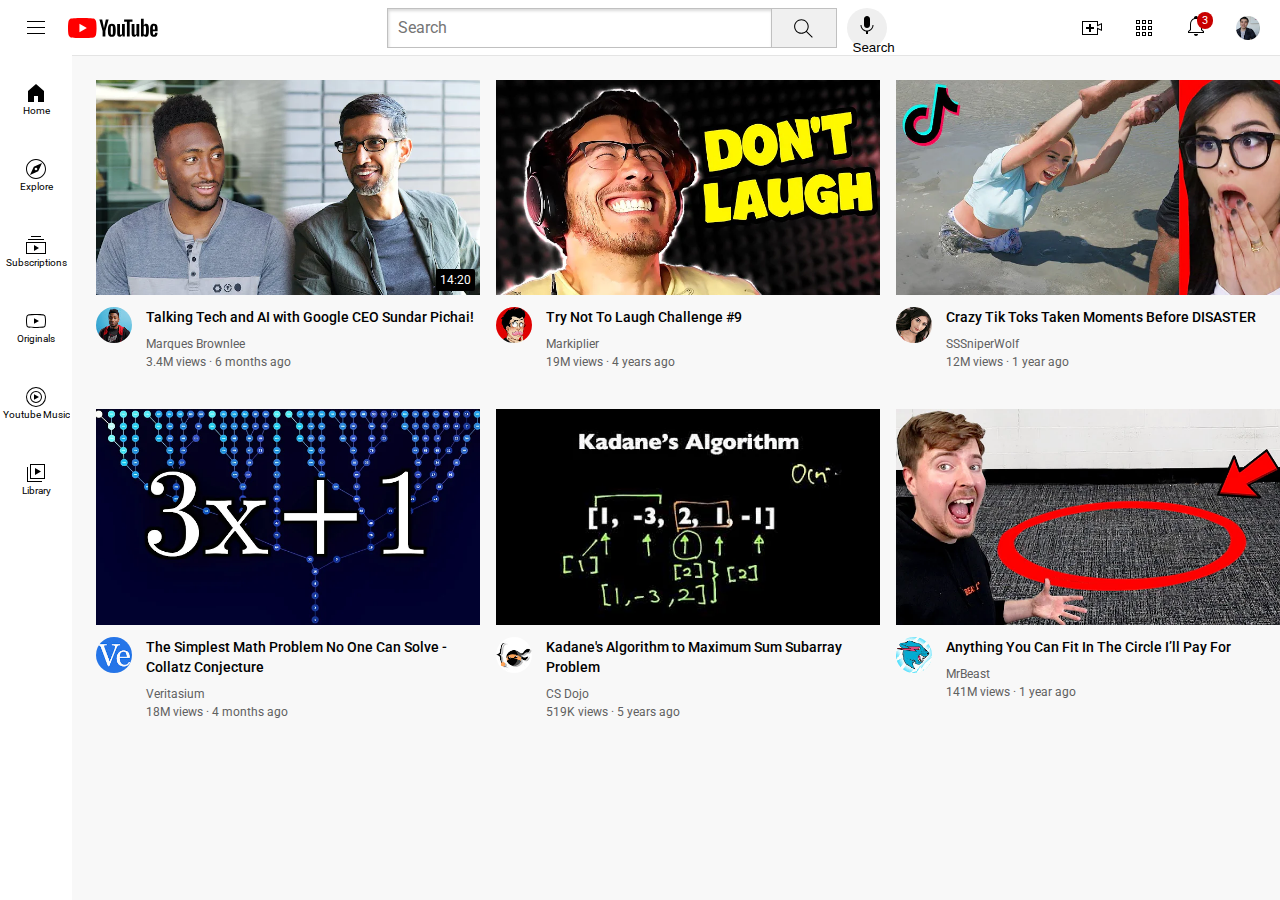
<file: index.html>
<!DOCTYPE html>
<html>
  <head>
    <title>YouTube.com Clone</title>
    <link rel="stylesheet" href="youtube-styles/header.css">
    <link rel="stylesheet" href="youtube-styles/general.css">
    <link rel="stylesheet" href="youtube-styles/video.css">
    <link rel="stylesheet" href="youtube-styles/sidebar.css">

    <link rel="preconnect" href="https://fonts.googleapis.com">
    <link rel="preconnect" href="https://fonts.gstatic.com" crossorigin>
    <link href="https://fonts.googleapis.com/css2?family=Roboto:wght@400;700&display=swap" rel="stylesheet">
  </head>
  <body>
    
    <div class = "header">
      <div class = "left-section-header">
        <img class = "hamburger-menu" src="icons/hamburger-menu.svg" alt="hamburger">
        <img class = "youtube-logo" src="icons/youtube-logo.svg" alt="hamburger">
      </div>
      <div class = "middle-section-header">
        <input class = "search-bar" type="textbox" placeholder="Search">
        <button class = "search-button">
          <img class = "search-icon"src="icons/search.svg" alt="search">
          <div class = "tooltip">Search</div>
        </button> 
        <button class = "voice-search-button">
          <img class = "voice-search-icon" src="icons/voice-search-icon.svg" alt="voice">
          <div class = "tooltip">Search</div>
        </button>
      </div>
      <div class = "right-section-header">
        <img class = "upload-icon" src="icons/upload.svg" alt="icon">
        <img class = "youtube-apps-icon" src="icons/youtube-apps.svg" alt="icon">
        <div class = 'notifications-display'>
          <img class = "notifications-icon" src="icons/notifications.svg" alt="icon">
          <div class = "notifications-count">3</div>
        </div>
        <img class = "my-channel-icon" src="channels/my-channel.jpeg" alt="icon">
      </div>
    </div>


    <div class="sidebar">
      <div class = "sidebar-link">
        <img src="sidebar-icons/home.svg" alt="home">
        <div>Home</div>
      </div>
      <div class = "sidebar-link">
        <img src="sidebar-icons/explore.svg" alt="home">
        <div>Explore</div>
      </div>
      <div class = "sidebar-link">
        <img src="sidebar-icons/subscriptions.svg" alt="home">
        <div>Subscriptions</div>
      </div>
      <div class = "sidebar-link">
        <img src="sidebar-icons/originals.svg" alt="home">
        <div>Originals</div>
      </div>
      <div class = "sidebar-link">
        <img src="sidebar-icons/youtube-music.svg" alt="home">
        <div>Youtube Music</div>
      </div>
      <div class = "sidebar-link">
        <img src="sidebar-icons/library.svg" alt="home">
        <div>Library</div>
      </div>
    </div>

    <div class = "video-grid">

      <div class = "video-preview">
        <div class = "thumbnail-row">
          <img class = "thumbnail" src="thumbnails/thumbnail-1.webp" alt="Two men">
          <div class = "video-length">14:20</div>
        </div>
  
        <div class="video-info-grid">
          <div class="channel-picture">
            <img class = "profile-picture" src="channels/channel-1.jpeg" alt="Channel picture">
          </div>
          <div class = "video-info">
            <p class = "video-title">Talking Tech and AI with Google CEO Sundar Pichai!</p>
            <p class = "video-author">Marques Brownlee</p>
            <p class = "video-stats">3.4M views &#183 6 months ago</p>
          </div>
          
          
        </div>
      </div>
  
      <div class = "video-preview">
        <div class = "thumbnail-row">
          <img class = "thumbnail" src="thumbnails/thumbnail-2.webp" alt="Mark">
        </div>
  
        <div class = "video-info-grid">
          <div class="channel-picture">
            <img class = "profile-picture" src="channels/channel-2.jpeg" alt="Channel picture">
          </div>
          <div class = "video-info">
            <p class = "video-title">Try Not To Laugh Challenge #9</p>
            <p class = "video-author">Markiplier</p>
            <p class = "video-stats">19M views &#183 4 years ago</p>
          </div>
        </div>
      </div>


      <div class = "video-preview">
        <div class = "thumbnail-row">
          <img class = "thumbnail" src="thumbnails/thumbnail-3.webp" alt="Pic">
        </div>
  
        <div class="video-info-grid">
          <div class="channel-picture">
            <img class = "profile-picture" src="channels/channel-3.jpeg" alt="Channel picture">
          </div>
          <div class = "video-info">
            <p class = "video-title">Crazy Tik Toks Taken Moments Before DISASTER</p>
            <p class = "video-author">SSSniperWolf</p>
            <p class = "video-stats">12M views &#183 1 year ago</p>
          </div>
          
          
        </div>
      </div>


      <div class = "video-preview">
        <div class = "thumbnail-row">
          <img class = "thumbnail" src="thumbnails/thumbnail-4.webp" alt="Mark">
        </div>
  
        <div class = "video-info-grid">
          <div class="channel-picture">
            <img class = "profile-picture" src="channels/channel-4.jpeg" alt="Channel picture">
          </div>
          <div class = "video-info">
            <p class = "video-title">The Simplest Math Problem No One Can Solve - Collatz Conjecture</p>
            <p class = "video-author">Veritasium</p>
            <p class = "video-stats">18M views &#183 4 months ago</p>
          </div>
        </div>
      </div>

      <div class = "video-preview">
        <div class = "thumbnail-row">
          <img class = "thumbnail" src="thumbnails/thumbnail-5.webp" alt="Pic">
        </div>
  
        <div class="video-info-grid">
          <div class="channel-picture">
            <img class = "profile-picture" src="channels/channel-5.jpeg" alt="Channel picture">
          </div>
          <div class = "video-info">
            <p class = "video-title">Kadane's Algorithm to Maximum Sum Subarray Problem</p>
            <p class = "video-author">CS Dojo</p>
            <p class = "video-stats">519K views &#183 5 years ago</p>
          </div>
          
          
        </div>
      </div>

      <div class = "video-preview">
        <div class = "thumbnail-row">
          <img class = "thumbnail" src="thumbnails/thumbnail-6.webp" alt="Pic">
        </div>
  
        <div class="video-info-grid">
          <div class="channel-picture">
            <img class = "profile-picture" src="channels/channel-6.jpeg" alt="Channel picture">
          </div>
          <div class = "video-info">
            <p class = "video-title">Anything You Can Fit In The Circle I’ll Pay For</p>
            <p class = "video-author">MrBeast</p>
            <p class = "video-stats">141M views &#183 1 year ago</p>
          </div>
          
          
        </div>
      </div>

    </div>
     
  </body>
</html>
</file>
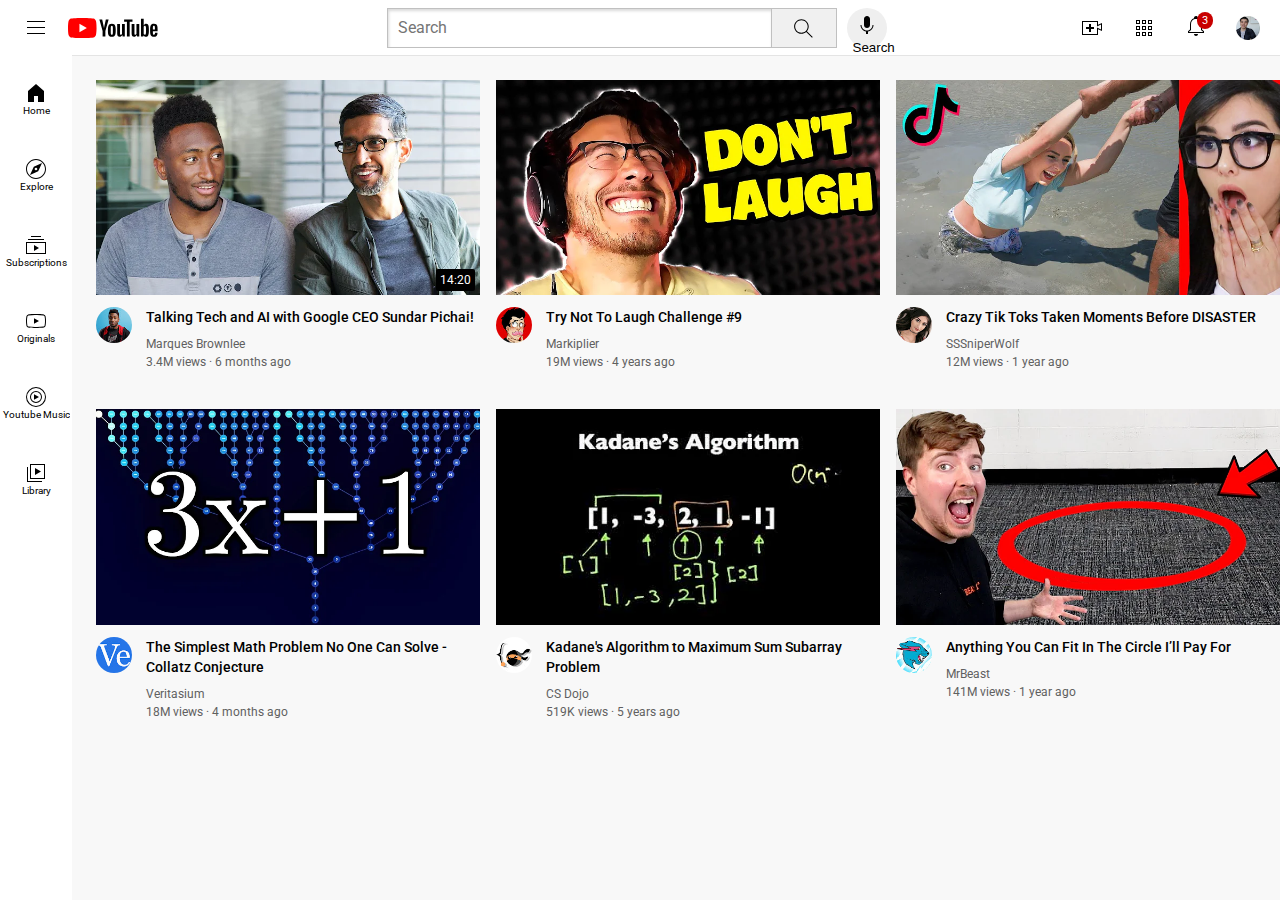
<file: youtube.html>
<!DOCTYPE html>
<html>
  <head>
    <title>YouTube.com Clone</title>
    <link rel="stylesheet" href="youtube-styles/header.css">
    <link rel="stylesheet" href="youtube-styles/general.css">
    <link rel="stylesheet" href="youtube-styles/video.css">
    <link rel="stylesheet" href="youtube-styles/sidebar.css">

    <link rel="preconnect" href="https://fonts.googleapis.com">
    <link rel="preconnect" href="https://fonts.gstatic.com" crossorigin>
    <link href="https://fonts.googleapis.com/css2?family=Roboto:wght@400;700&display=swap" rel="stylesheet">
  </head>
  <body>
    
    <div class = "header">
      <div class = "left-section-header">
        <img class = "hamburger-menu" src="icons/hamburger-menu.svg" alt="hamburger">
        <img class = "youtube-logo" src="icons/youtube-logo.svg" alt="hamburger">
      </div>
      <div class = "middle-section-header">
        <input class = "search-bar" type="textbox" placeholder="Search">
        <button class = "search-button">
          <img class = "search-icon"src="icons/search.svg" alt="search">
          <div class = "tooltip">Search</div>
        </button> 
        <button class = "voice-search-button">
          <img class = "voice-search-icon" src="icons/voice-search-icon.svg" alt="voice">
          <div class = "tooltip">Search</div>
        </button>
      </div>
      <div class = "right-section-header">
        <img class = "upload-icon" src="icons/upload.svg" alt="icon">
        <img class = "youtube-apps-icon" src="icons/youtube-apps.svg" alt="icon">
        <div class = 'notifications-display'>
          <img class = "notifications-icon" src="icons/notifications.svg" alt="icon">
          <div class = "notifications-count">3</div>
        </div>
        <img class = "my-channel-icon" src="channels/my-channel.jpeg" alt="icon">
      </div>
    </div>


    <div class="sidebar">
      <div class = "sidebar-link">
        <img src="sidebar-icons/home.svg" alt="home">
        <div>Home</div>
      </div>
      <div class = "sidebar-link">
        <img src="sidebar-icons/explore.svg" alt="home">
        <div>Explore</div>
      </div>
      <div class = "sidebar-link">
        <img src="sidebar-icons/subscriptions.svg" alt="home">
        <div>Subscriptions</div>
      </div>
      <div class = "sidebar-link">
        <img src="sidebar-icons/originals.svg" alt="home">
        <div>Originals</div>
      </div>
      <div class = "sidebar-link">
        <img src="sidebar-icons/youtube-music.svg" alt="home">
        <div>Youtube Music</div>
      </div>
      <div class = "sidebar-link">
        <img src="sidebar-icons/library.svg" alt="home">
        <div>Library</div>
      </div>
    </div>

    <div class = "video-grid">

      <div class = "video-preview">
        <div class = "thumbnail-row">
          <img class = "thumbnail" src="thumbnails/thumbnail-1.webp" alt="Two men">
          <div class = "video-length">14:20</div>
        </div>
  
        <div class="video-info-grid">
          <div class="channel-picture">
            <img class = "profile-picture" src="channels/channel-1.jpeg" alt="Channel picture">
          </div>
          <div class = "video-info">
            <p class = "video-title">Talking Tech and AI with Google CEO Sundar Pichai!</p>
            <p class = "video-author">Marques Brownlee</p>
            <p class = "video-stats">3.4M views &#183 6 months ago</p>
          </div>
          
          
        </div>
      </div>
  
      <div class = "video-preview">
        <div class = "thumbnail-row">
          <img class = "thumbnail" src="thumbnails/thumbnail-2.webp" alt="Mark">
        </div>
  
        <div class = "video-info-grid">
          <div class="channel-picture">
            <img class = "profile-picture" src="channels/channel-2.jpeg" alt="Channel picture">
          </div>
          <div class = "video-info">
            <p class = "video-title">Try Not To Laugh Challenge #9</p>
            <p class = "video-author">Markiplier</p>
            <p class = "video-stats">19M views &#183 4 years ago</p>
          </div>
        </div>
      </div>


      <div class = "video-preview">
        <div class = "thumbnail-row">
          <img class = "thumbnail" src="thumbnails/thumbnail-3.webp" alt="Pic">
        </div>
  
        <div class="video-info-grid">
          <div class="channel-picture">
            <img class = "profile-picture" src="channels/channel-3.jpeg" alt="Channel picture">
          </div>
          <div class = "video-info">
            <p class = "video-title">Crazy Tik Toks Taken Moments Before DISASTER</p>
            <p class = "video-author">SSSniperWolf</p>
            <p class = "video-stats">12M views &#183 1 year ago</p>
          </div>
          
          
        </div>
      </div>


      <div class = "video-preview">
        <div class = "thumbnail-row">
          <img class = "thumbnail" src="thumbnails/thumbnail-4.webp" alt="Mark">
        </div>
  
        <div class = "video-info-grid">
          <div class="channel-picture">
            <img class = "profile-picture" src="channels/channel-4.jpeg" alt="Channel picture">
          </div>
          <div class = "video-info">
            <p class = "video-title">The Simplest Math Problem No One Can Solve - Collatz Conjecture</p>
            <p class = "video-author">Veritasium</p>
            <p class = "video-stats">18M views &#183 4 months ago</p>
          </div>
        </div>
      </div>

      <div class = "video-preview">
        <div class = "thumbnail-row">
          <img class = "thumbnail" src="thumbnails/thumbnail-5.webp" alt="Pic">
        </div>
  
        <div class="video-info-grid">
          <div class="channel-picture">
            <img class = "profile-picture" src="channels/channel-5.jpeg" alt="Channel picture">
          </div>
          <div class = "video-info">
            <p class = "video-title">Kadane's Algorithm to Maximum Sum Subarray Problem</p>
            <p class = "video-author">CS Dojo</p>
            <p class = "video-stats">519K views &#183 5 years ago</p>
          </div>
          
          
        </div>
      </div>

      <div class = "video-preview">
        <div class = "thumbnail-row">
          <img class = "thumbnail" src="thumbnails/thumbnail-6.webp" alt="Pic">
        </div>
  
        <div class="video-info-grid">
          <div class="channel-picture">
            <img class = "profile-picture" src="channels/channel-6.jpeg" alt="Channel picture">
          </div>
          <div class = "video-info">
            <p class = "video-title">Anything You Can Fit In The Circle I’ll Pay For</p>
            <p class = "video-author">MrBeast</p>
            <p class = "video-stats">141M views &#183 1 year ago</p>
          </div>
          
          
        </div>
      </div>

    </div>
     
  </body>
</html>
</file>
<file: youtube-styles/header.css>
.header{
  height: 55px;
  display: flex;
  flex-direction: row;
  justify-content: space-between;
  position: fixed;
  top: 0;
  left: 0;
  right:0;
  bottom:50px;
  background-color: white;
  border-bottom-style: solid;
  border-bottom-width: 1px;
  border-bottom-color: rgb(228, 228, 228);
  z-index: 100;
}

.left-section-header{
  display: flex;
  align-items: center; 
}


.hamburger-menu{
  height: 24px;
  margin-left: 24px;
  margin-right: 20px;
}
.hamburger-menu:hover{
  cursor: pointer;
}


.youtube-logo{
  height: 20px;
  
}

.youtube-logo:hover{
  cursor: pointer;
}

.middle-section-header{
  flex: 1;
  margin-left: 70px;
  margin-right: 35px;
  max-width: 500px;
  display: flex;
  align-items: center;
}

.search-bar{
  flex: 1;
  height: 36px;
  font-size: 16px;
  padding-left: 10px;
  border-style: solid;
  border-color: rgb(192,192,192);
  border-width: 1px;
  width: 0;
  box-shadow: inset 1px 2px 3px rgba(0,0,0,0.15)

}
.search-bar::placeholder{
  font-family: Roboto, Arial;
  font-size: 16px;
}

.search-button{
  height: 40px;
  width: 66px;
  background-color: rgb(240,240,240);
  border-width: 1px;
  border-style: solid;
  border-color: rgb(192,192,192);
  margin-left: -1px;
  margin-right: 10px;
  position: relative;
}

.search-button .tooltip{
  position: absolute;
  background-color: grey;
  color: white;
  padding-top: 4px;
  padding-bottom: 4px;
  padding-right: 8px;
  padding-left: 8px;
  border-radius: 2px;
  font-size: 12px;
  bottom: -30px;
  opacity: 0;
  transition: 0.15s;
  pointer-events: none;
}
.search-button:hover .tooltip{
  opacity: 1;
}

.search-icon{
  height: 25px;
  margin-top: 4px;
}



.voice-search-button{
  height: 40px;
  width: 40px;
  border-radius: 20px;
  border: none;
  border-color: rgb(245,245,245);
}

.voice-search-icon{
  height: 24px;
  margin-top:  4px;
}


.right-section-header{
  width: 200px;
  display: flex;
  align-items: center;
  justify-content: space-between;
  width: 180px;
  margin-right: 20px;
  flex-shrink: 0;
}

.upload-icon{
  height: 24px;
}
.youtube-apps-icon{
  height: 24px;
}

.notifications-display{
  position: relative
}
.notifications-count{
  position: absolute;
  top: -2px;
  right: -5px;
  background-color: rgb(200,0,0);
  color: white;
  font-family: Roboto, Arial;
  font-size: 11px;
  padding-left: 5px;
  padding-right: 5px;
  padding-top: 2px;
  padding-bottom: 2px;
  border-radius: 10px;
}
.notifications-icon{
  height: 24px;
}
.my-channel-icon{
  height: 24px;
}
</file>
<file: youtube-styles/general.css>
p{
  font-family: Roboto, Arial;
  margin-top:0;
  margin-bottom:0;
}

body{
  margin: 0;
  padding-top: 80px;
  padding-left: 96px;
  background-color: rgb(248, 248, 248);
}
</file>
<file: youtube-styles/video.css>
.thumbnail {
  width:100%;
}



.div-example{
  display: inline-block;
}

.video-title{
  margin-top: 0;
  font-size: 14px;
  font-weight: 501;
  line-height: 20px;
  margin-bottom: 10px;
}


.video-info-grid{
  display: grid;
  grid-template-columns: 50px 1fr;
}

.profile-picture{
  width:36px;
  border-radius: 50px;
}

.thumbnail-row{
  margin-bottom: 8px;
  position: relative;
}

.video-length{
  background-color: black;
  color: white;
  position: absolute;
  bottom: 8px;
  right: 5px;
  font-family: Roboto, Arial;
  font-size: 12px;
  padding-left: 4px;
  padding-right: 4px;
  padding-top: 4px;
  padding-bottom: 4px;
  border-radius: 2px;
}

.video-author,
.video-stats{
  font-size: 12px;
  color: rgb(96,96,96)
}

.video-author{
  margin-bottom:4px;
}

.video-grid{
  display:grid;
  grid-template-columns: 1fr 1fr 1fr;
  column-gap: 16px;
  row-gap: 40px;
  z-index: 1;
}
</file>
<file: youtube-styles/sidebar.css>
.sidebar{
  position: fixed;
  top: 55px;
  left:0; 
  bottom:0;
  width: 72px;
  background-color: white;
  z-index: 200;
  padding-top: 5px;
}

.sidebar-link{
  height: 76px;
  display: flex;
  flex-direction: column;
  align-items: center;
  justify-content: center;
}

.sidebar-link:hover{
  background-color: rgb(235,235,235);
  cursor: pointer;
}

.sidebar-link img{
  height: 24px;
}

.sidebar-link div{
  font-family: Roboto, Arial;
  font-size: 10px;
}
</file>
